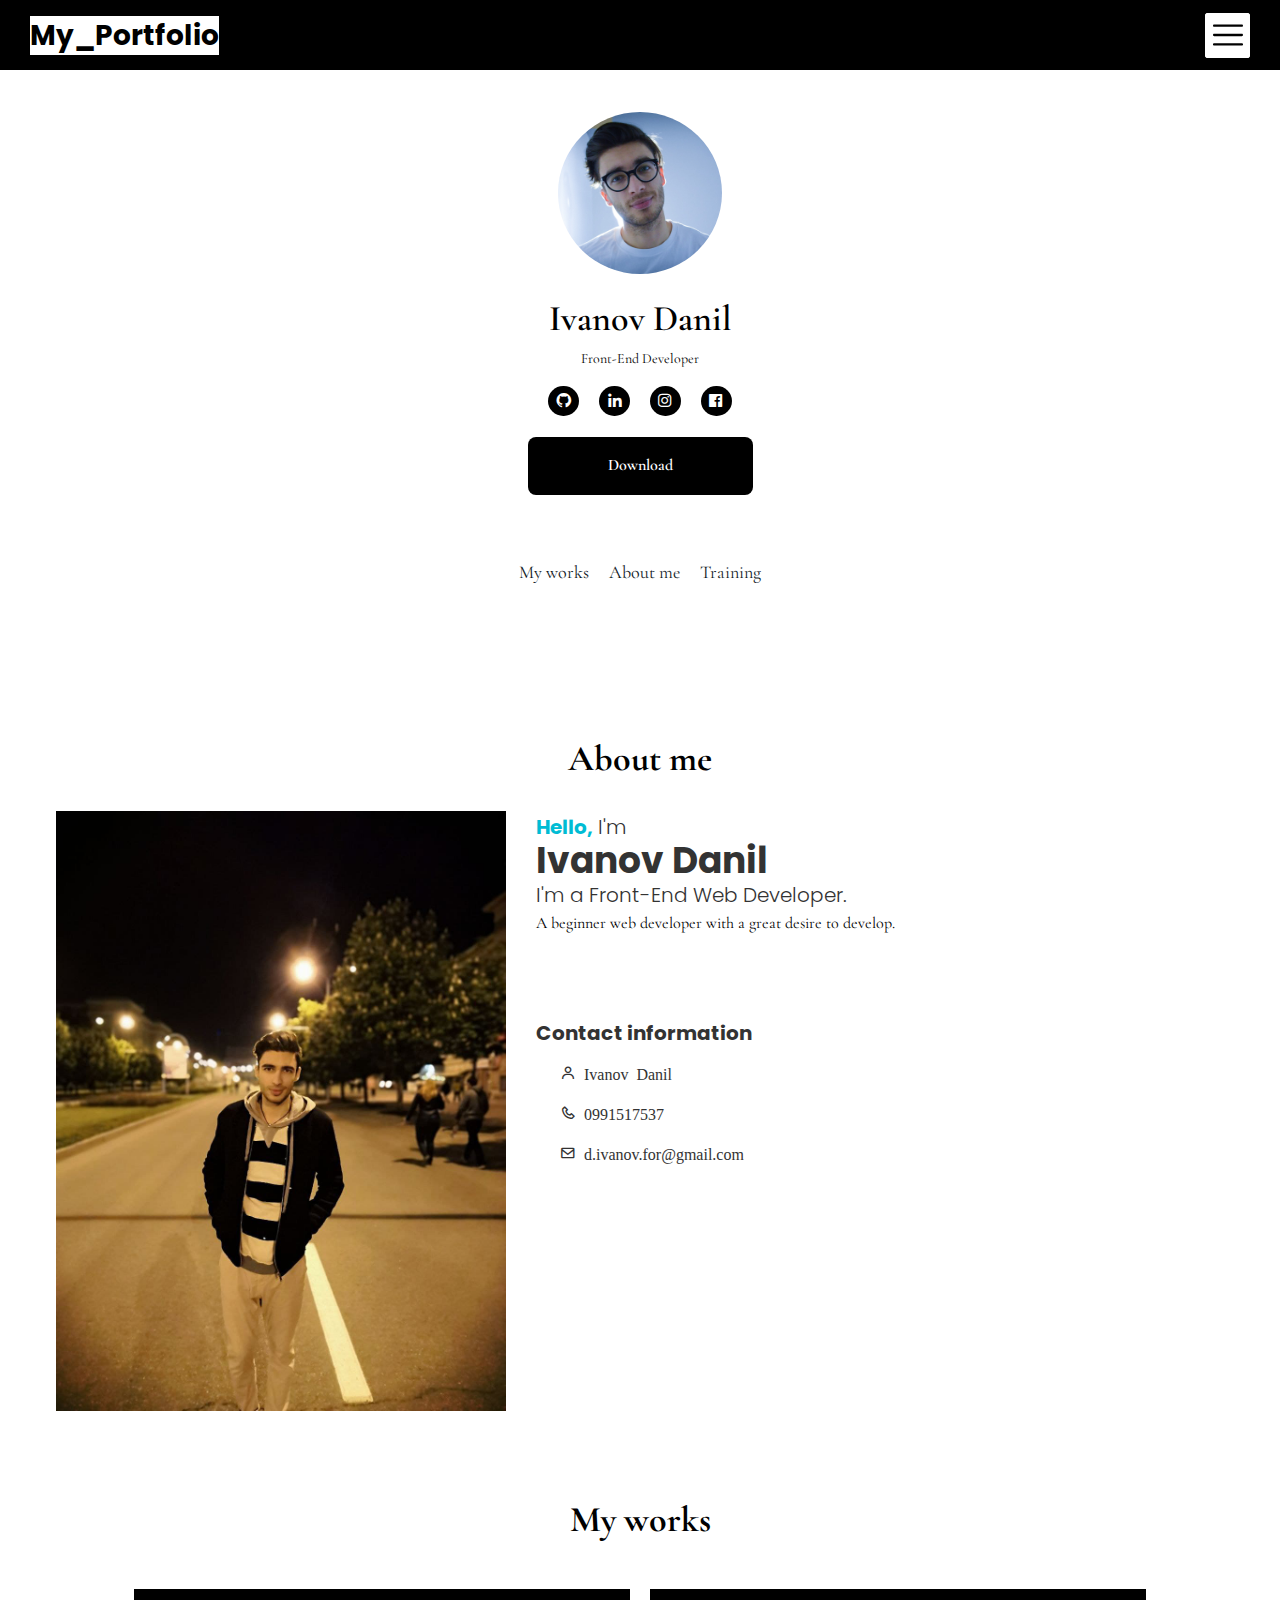
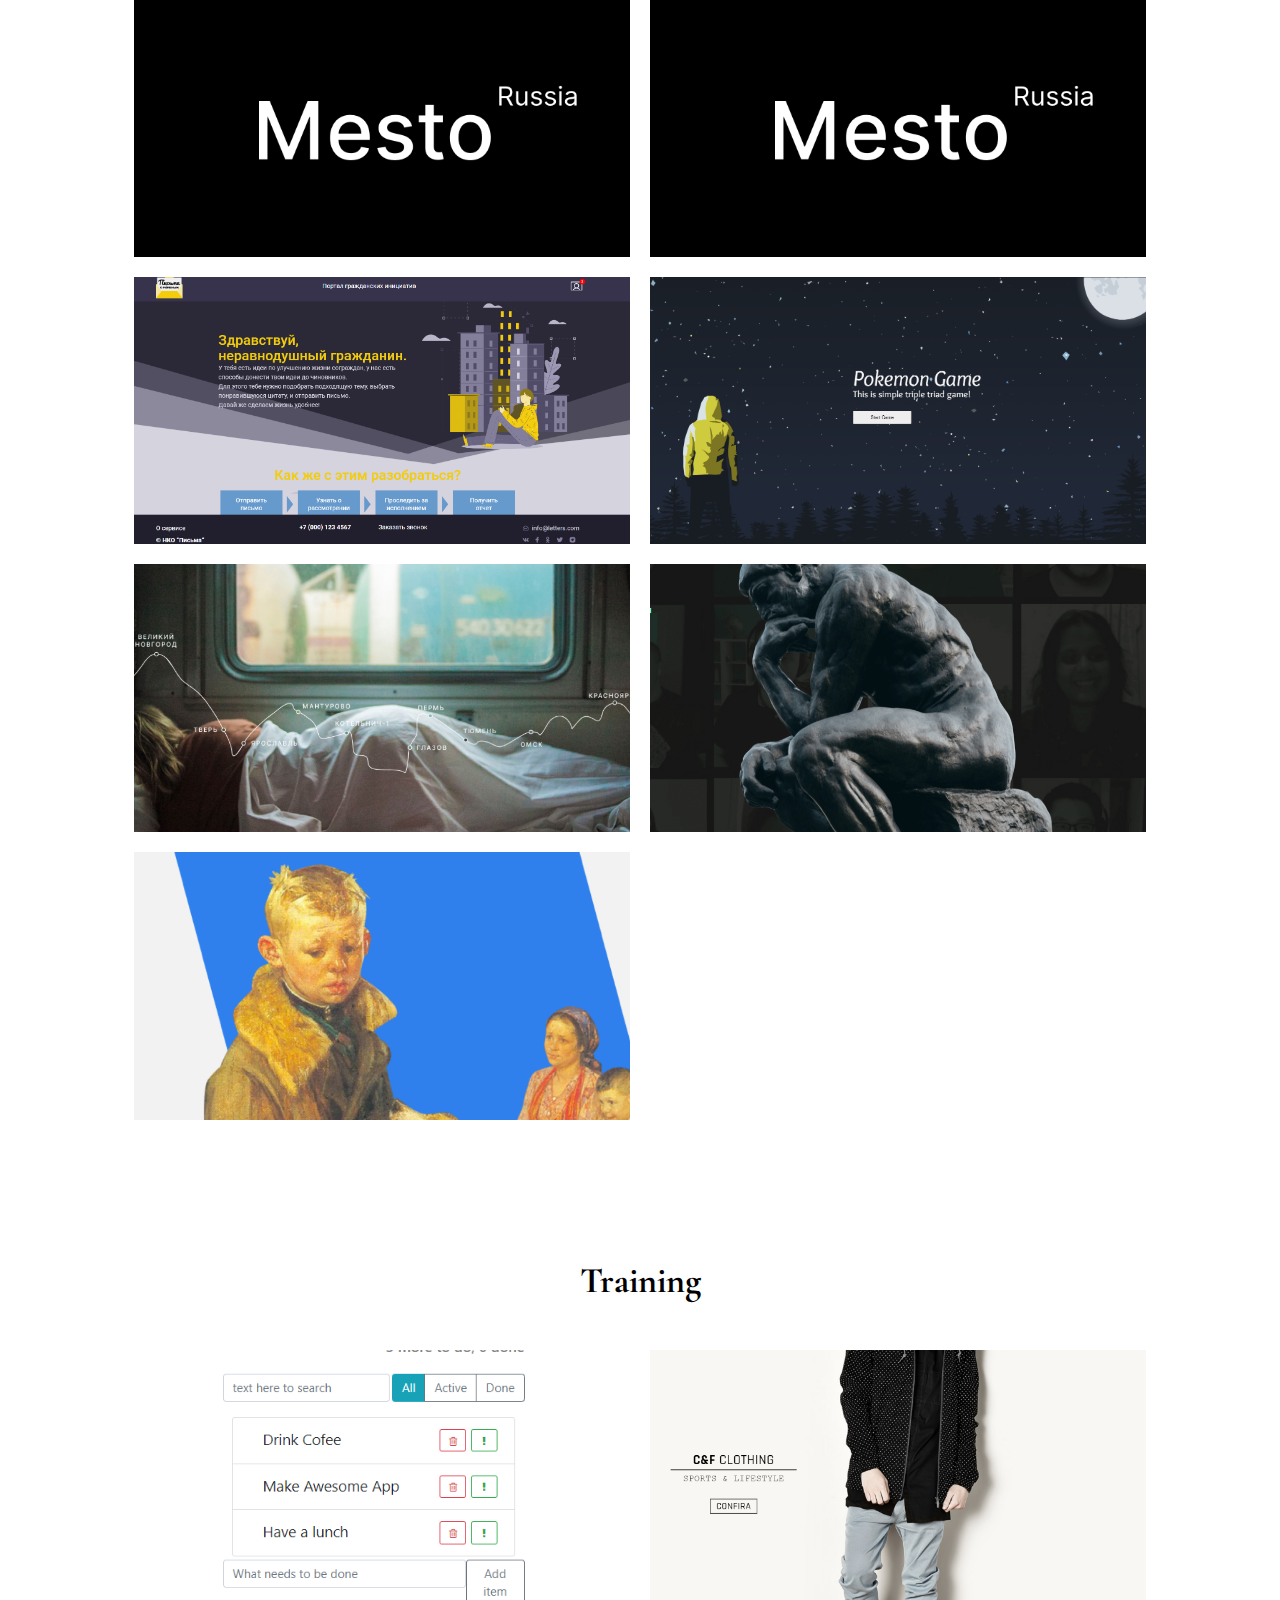
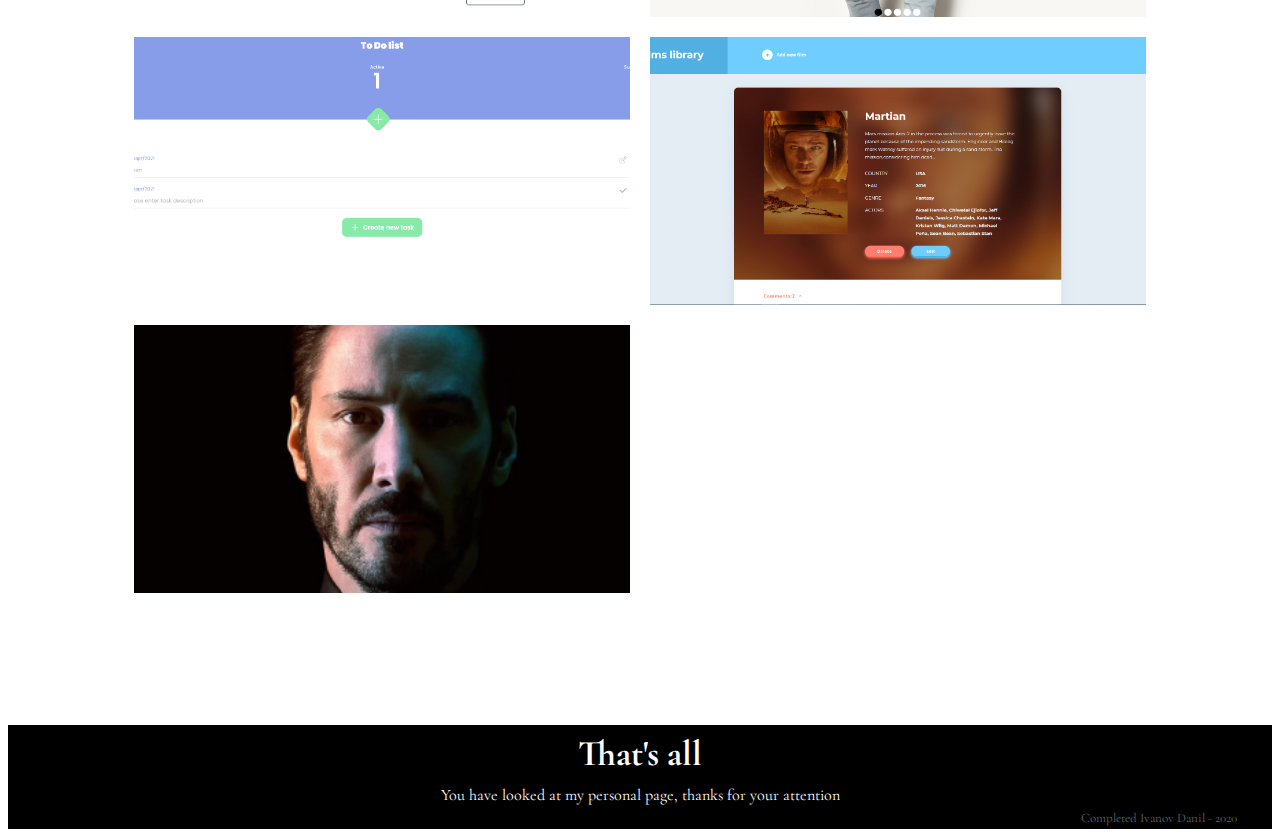
<file: index.html>
<!DOCTYPE html>
<html lang="ru">
<head>
  <meta charset="UTF-8">
  <link href="https://fonts.googleapis.com/css2?family=Courgette&family=Cormorant+Garamond:wght@400;500;600;700&display=swap" rel="stylesheet">
  <link href='https://unpkg.com/boxicons@2.0.7/css/boxicons.min.css' rel='stylesheet'>
  <link rel="stylesheet" href="https://code.s3.yandex.net/web-code/normalize.css">
  <link rel="stylesheet" href="./css/style.css">
  <title>Портфолио</title>
  <meta name="viewport" content="width=device-width, initial-scale=1">
  <meta name="keywords" content="html, css, javascript">
  <meta name="author" content="Данил Иванов">
</head>
<body class="page">
  <header class="header">
    <h1 class="centered-block"><a href="#" class="header__link">My_Portfolio</a></h1>
    <button class="toggle page-link"></button>
  </header>

  <section class="home" id="home">
    <div class="home__container bd-grid">
      <div class="home__data">
        <div class="home__image">
          <img src="./image/LBVmKW_xSnQ.jpg" alt="Личное фото">
        </div>
        <h1 class="home__title">
          Ivanov Danil
        </h1>
        <span class="home__profession">
          Front-End Developer
        </span>
        <div class="home__social">
          <a class="home__sociacl-link" href="https://github.com/timdancan" target="_blank"><i class="bx bxl-github" ></i></a>
          <a class="home__sociacl-link" href="https://www.linkedin.com/in/%D0%B8%D0%B2%D0%B0%D0%BD%D0%BE%D0%B2-%D0%B4%D0%B0%D0%BD%D0%B8%D0%BB-80a5281bb/" target="_blank"><i class='bx bxl-linkedin' ></i></a>
          <a class="home__sociacl-link" href="https://www.instagram.com/malchishich/" target="_blank"><i class='bx bxl-instagram'></i></a>
          <a class="home__sociacl-link" href="https://www.facebook.com/profile.php?id=100001966399905" target="_blank"><i class='bx bxl-facebook-square'></i></a>
        </div>
        <a href="./documents/Danil_Ivanov.pdf" download="" class="button home__button">
          Download</a>
      </div>
      <nav class="menu centered-block page__menu">
        <a href="#practice" class="menu__link">My works</a>
        <a href="#about" class="menu__link">About me</a>
        <a href="#training" class="menu__link">Training</a>
      </nav>
    </div>
  </section>

  <div class="sidebar">
    <ul class="menu">
      <li><a class="page-link" href="#">Home</a></li>
      <li><a class="page-link" href="#about">About me</a></li>
      <li><a class="page-link" href="#practice">My works</a></li>
      <li><a class="page-link" href="#training">Training</a></li>
    </ul>
  </div>

  <section id="about" class="about section">
    <h2 class="section-title">About me</h2>
    <div class="about__container">
      <div class="about__data">
        <img class="about__img" src="./image/photo_2021-01-06_16-08-31.jpg" alt="I">
      </div>
      <div class="about__flex">
        <div class="about__text">
          <h4><span>Hello,</span> I'm</h4>
          <h2>Ivanov Danil</h2>
          <h4>I'm a Front-End Web Developer.</h4>
          <p class="about__description">A beginner web developer with a great desire to develop.</p>
        </div>
        <div class="about__information">
          <h3 class="about__information-title">
            Contact information
          </h3>
          <div class="about__information-data">
            <i class="bx bx-user about__informaton-icon">
              <span>Ivanov Danil</span>
            </i>
          </div>
          <div class="about__information-data">
            <i class="bx bx-phone about__informaton-icon">
              <span>0991517537</span>
            </i>
          </div>
          <div class="about__information-data">
            <i class="bx bx-envelope about__informaton-icon">
              <span>d.ivanov.for@gmail.com</span>
            </i>
          </div>
        </div>
      </div>
    </div>
  </section>

    </section>
    <section class="practice" id="practice">
      <h2 class="content__title">My works</h2>
      <ul class="grid list">
        <li class="project project_name_mesto">
          <a href="https://timdancan.github.io/mesto/" class="project__overlay" target="_blank">JavaScript project Mesto</a>
        </li>
        <li class="project project_name_mesto">
          <a href="https://timdancan.github.io/react-mesto-auth/" class="project__overlay" target="_blank">Rebuild Mesto on React</a>
        </li>
        <li class="project project_name_pisma">
          <a href="https://meltywd.github.io/hackathon_2025/" class="project__overlay" target="_blank">React team project</a>
        </li>
        <li class="project project_name_pokemon-game">
          <a href="https://github.com/timdancan/pokemon-game" class="project__overlay" target="_blank">React pokemon game</a>
        </li>
        <li class="project project_name_across-russia">
          <a href="https://timdancan.github.io/russian-travel/" class="project__overlay" target="_blank">Adaptive</a>
        </li>
        <li class="project project_name_geeckl">
          <a href="https://timdancan.github.io/Geekle/" class="project__overlay" target="_blank">Test project</a>
        </li>
        <li class="project project_name_how-to-study">
          <a href="https://timdancan.github.io/how-to-learn/" class="project__overlay" target="_blank">CSS-Animations</a>
        </li>
      </ul>
    </section>

    <section class="tricks" id="training">
      <h2 class="content__title">Training</h2>
      <ul class="grid list">
        <li class="project project_name_todo">
          <a href="https://timdancan.github.io/react-todo-list/" class="project__overlay" target="_blank">React ToDo list</a>
        </li>
        <li class="project project_name_shop">
          <a href="https://timdancan.github.io/shop/" class="project__overlay" target="_blank">Test task</a>
        </li>
        <li class="project project_name_todo-js">
          <a href="https://timdancan.github.io/To-Do-list-vanilla-js/" class="project__overlay" target="_blank">ToDo Vanilla JS</a>
        </li>
        <li class="project project_name_mediathek">
          <a href="https://timdancan.github.io/mediateka/dist/index.html" class="project__overlay" target="_blank">Mediathek</a>
        </li>
        <li class="project project_name_petr">
          <a href="https://timdancan.github.io/Petr/" class="project__overlay" target="_blank">Adaptive</a>
        </li>
      </ul>
    </section>

    
  </main>
  <footer class="footer section">
    <div class="footer__container">
      <h1 class="footer__title">That's all</h1>
      <p class="footer__description">You have looked at my personal page, thanks for your attention</p>
      <p class="footer__copy">Completed Ivanov Danil - 2020</p>
    </div>
  </footer>

  <script src="./js/main.js"></script>
</body>
</html>
</file>
<file: css/style.css>
@import url('https://fonts.googleapis.com/css2?family=Poppins:wght@400;600;700&display=swap');

:root {
  --header-height: 3rem;
  --h1-font-size: 1.5rem;
  --h2-font-size: 1.25rem;
  --h3-font-size: 1rem;
  --normal-font-size: 0.938rem;
  --small-font-size: 0.813rem;
  --smaller-font-size: 0.75rem;
  --mb-1: 0.5rem;
  --mb-2: 1rem;
  --mb-3: 1.5rem;
  --mb-4: 2rem;
  --mb-5: 2.5rem;
}

@media screen and (min-width: 768px) {
  :root {
    --h1-font-size: 2.25rem;
    --h2-font-size: 1.5rem;
    --h3-font-size: 1.25rem;
    --normal-font-size: 1rem;
    --small-font-size: 0.875rem;
    --smaller-font-size: 0.813rem;
  }
}

*,::before,::after {
  box-sizing: border-box;
}

html {
  scroll-behavior: smooth;
}

body {
  font-size: var(--normal-font-size);
  line-height: 1.6;
}

h1,h2,h3,p {
  margin: 0;
}

a {
  text-decoration: none;
  color: white;
}

img {
  max-width: 100%;
  height: auto;
  display: block;
}

section {
  padding: 0 0 2rem 0;
}


.section-title {
  font-size: var(--h1-font-size);
  margin-bottom: var(--mb-3);
  text-align: center;
}

.section-subtitle {
  display: block;
  font-size: var(--smaller-font-size);
  text-align: center;
  font-weight: bold;
  margin-bottom: .25rem;
}

.page {
  font-family: "Cormorant Garamond", serif;
}

.page__menu {
  margin: 40px auto;
}

.list {
  list-style: none;
  padding: 0;
  margin: 0;
}

.header {
  height: 70px;
  background-color: black;
  display: flex;
  justify-content: space-between;
  align-items: center;
  position: fixed;
  top: 0;
  left: 0;
  width: 100%;
  padding: 0 30px;
  z-index: 101;
}

.toggle {
  width: 45px;
  height: 45px;
  background: white url(../image/menu.svg);
  background-size: 30px;
  background-repeat: no-repeat;
  background-position: center center;
  cursor: pointer;
  border: 1px solid white;
  outline: none;
  border-radius: 2px;
  position: relative;
}

.toggle_active {
  background-image: url(../image/close-button.svg);
  background-size: 25px;
}

.header__link {
  font-size: 28px;
  text-decoration: none;
  color: black;
  padding: 0;
  margin: 0;
  font-family: 'Poppins', sans-serif;
  background: white;
  transition: opacity .2s linear;
}

.header__link:hover {
  opacity: 0.7;
  background: #00bcd4;
}

.menu {
  display: flex;
  justify-content: center;
  min-height: 75px;
  align-items: center;
  flex-wrap: wrap;
  max-width: 1330px;
  width: 100%;
  margin: 40px auto;
}

.menu__link {
  font-size: 18px;
  text-decoration: none;
  color: #10191e;
  margin-right: 20px;
  transition: opacity .2s linear;
}

.menu__link:hover {
  opacity: 0.7;
}

.menu__link:last-of-type {
  margin-right: 0;
}

.menu__link_active {
  text-decoration: underline;
}

.home__container {
  align-items: center;
}

.home__data {
  display: flex;
  flex-direction: column;
  align-items: center;
  height: max-content;
  text-align: center;
}

.home {
  margin: var(--header-height);
  padding-top: 4rem;
}

.home__title {
  font-size: var(--h1-font-size);
  font-weight: 600;
}

.home__profession {
  font-size: var(--small-font-size);
  margin-bottom: var(--mb-2);
}

.home__socail {
  margin-bottom: 5rem;
}

.home__sociacl-link {
  display: inline-flex;
  background-color: black;
  font-size: 1.1rem;
  border-radius: 50%;
  padding: .40rem;
  margin: 0 var(--mb-1);
  transition: opacity .3s linear;
}

.home__social {
  margin-bottom: 20px;
}

.home__sociacl-link:hover {
  opacity: 0.7;
}

.home__image {
  width: 164px;
  height: 162px;
  border-radius: 50%;
  overflow: hidden;
  margin-bottom: var(--mb-2);
}

.home__image img {
  width: 184px;
}

.sidebar {
  position: fixed;
  background: rgba(0, 0, 0, 0.9);
  justify-content: center;
  align-items: center;
  top: 0;
  left: 0;
  padding: 100px;
  width: 100%;
  height: 100%;
  transition: 0.5s;
  z-index: 100;
  visibility: hidden;
  opacity: 0;
  transition: .5s;
}

.sidebar_active {
  visibility: visible;
  opacity: 1;
  transition: .5s;
}

.sidebar ul {
  position: absolute;
  right: 0;
  top: 70px;
  display: flex;
  justify-content: space-evenly;
  align-items: flex-start;
  flex-direction: column;
  width: 350px;
  height: 350px;
  background: black;
  margin: 0;
}

.sidebar ul li {
  list-style: none;
}

.page-link {
  transition: opacity .3s linear;
}

.page-link:hover {
  opacity: 0.7;
}

.sidebar ul li a {
  color: white;
  text-decoration: none;
  font-size: 30px;
  margin: 10px 0;
  font-weight: 300;
  letter-spacing: 2px;
  text-transform: uppercase;
  font-family: 'Poppins', sans-serif;
}

.sidebar ul li a:hover {
  color: #00bcd4;
}

.button {
  display: inline-block;
  background-color: black;
  padding: 1rem 5rem;
  font-weight: 600;
  border-radius: .5rem;
  transition: opacity .3s linear;
}

.button:hover {
  opacity: .7;
}

.home__button {
  width: 100%;
}

.content__title {
  font-size: var(--h1-font-size);
  margin: 0 0 40px;
  text-align: center;
}

.about {
  margin: var(--header-height);
}

.about__container {
  display: flex;
}

.about__data {
  text-align: center;
  max-width: 450px;
}

.about__description {
  margin-bottom: var(--mb-4);
  display: flex;
  justify-content: center;
}

.about__information {
  margin-bottom: var(--mb-4);
  margin-top: 40px;
}

.about__img {
  width: 100%;
}

.about__information-title {
  font-size: var(--h3-font-size);
  margin-bottom: var(--mb-2);
  font-family: 'Poppins', sans-serif;
  color: #333;
}

.about__information-data {
  display: flex;
  align-items: center;
  padding-left: 1.5rem;
  margin-bottom: var(--mb-3);
  font-family: 'Poppins', sans-serif;
  color: #333;
}

.about__flex {
  margin-left: 30px;
  display: flex;
  flex-direction: column;
}

.about__information-icon {
  font-size: 1.5rem;
  margin-right: var(--mb-4);
}

.about .about__container h4 {
  margin: 0;
  font-weight: 300;
  font-family: 'Poppins', sans-serif;
  font-size: var(--h3-font-size);
  color: #333;
}

.about .about__container h4 span {
  font-weight: 700;
  color: #00bcd4;
}

.about .about__container h2 {
  font-size: var(--h1-font-size);
  font-family: 'Poppins', sans-serif;
  margin: 0;
  line-height: 1em;
  color: #333;
}

.grid {
  display: grid;
  grid-template-columns: repeat(auto-fit, minmax(350px, 1fr));
  gap: 20px;
  width: 80%;
  max-width: 1330px;
  margin: 0 auto;
}

.tricks {
  margin: 100px 0;
}

.project {
  background-position: center center;
  background-size: cover;
  object-fit: contain;
}


.project__overlay::before {
  display: block;
  content: '';
  padding-bottom: 50%;
}

.project_name_how-to-study {
  background-image: url(../image/how-to-study.png);
}
.project_name_geeckl {
  background-image: url(../image/geeckle.png);
}

.project_name_pisma {
  background-image: url(../image/pisma.png);
}

.project_name_parallax {
  background-image: url(../image/parallax.png);
}

.project_name_calculator {
  background-image: url(../image/Calculator.png);
}

.project_name_video-slider {
  background-image: url(../image/slider.png);
}

.project_name_across-russia {
  background-image: url(../image/across-russia.png);
}

.project_name_petr {
  background-image: url(../image/avatar.png);
}

.project_name_mediathek {
  background-image: url(../image/mediateka.png);
}

.project_name_pokemon-game {
  background-image: url(../image/pokemon-game.png);
}

.project_name_mesto {
  background-image: url(../image/mesto.png);
}
.project_name_todo {
  background-image: url(../image/todo.png);
}

.project_name_todo-js {
  background-image: url(../image/todo-js.png);
}

.project_name_shop {
  background-image: url(../image/shop.png);
}

.project__overlay {
  background-color: rgba(0, 0, 0, 0.8);
  height: 100%;
  width: 100%;
  display: flex;
  justify-content: center;
  align-items: center;
  text-decoration: none;
  color: white;
  text-transform: uppercase;
  font-size: 30px;
  text-align: center;
  box-sizing: border-box;
  padding: 20px;
  opacity: 0;
  position: relative;
}

.project__overlay:hover {
  opacity: 1;
}

.footer {
  background-color: black;
  color: white;
  text-align: center;
  padding-bottom: 0;
  padding: 0 35px;
}

.footer__title{
  font-size: var(--h1-font-size);
}

/* .footer__description {
  margin-bottom: var(--mb-2);
} */

.footer__copy {
  font-size: var(--smaller-font-size);
  color: #666565;
  text-align: right;
}

@media screen and (min-width: 768px) {
  .home__button {
    width: initial;
  }

  .about__data {
    text-align: initial;
  }

  .about__description {
    margin-bottom: var(--mb-5);
  }
}

@media screen and (max-width: 875px) {

  .about__container {
    flex-wrap: wrap;
  }

  .about__data {
    margin: 0 auto;
  }

  .about__text {
    margin-top: 30px;
  }

  .grid {
    grid-template-columns: repeat(auto-fit, minmax(280px, 1fr));
    width: 90%;
  }

  
}
</file>
